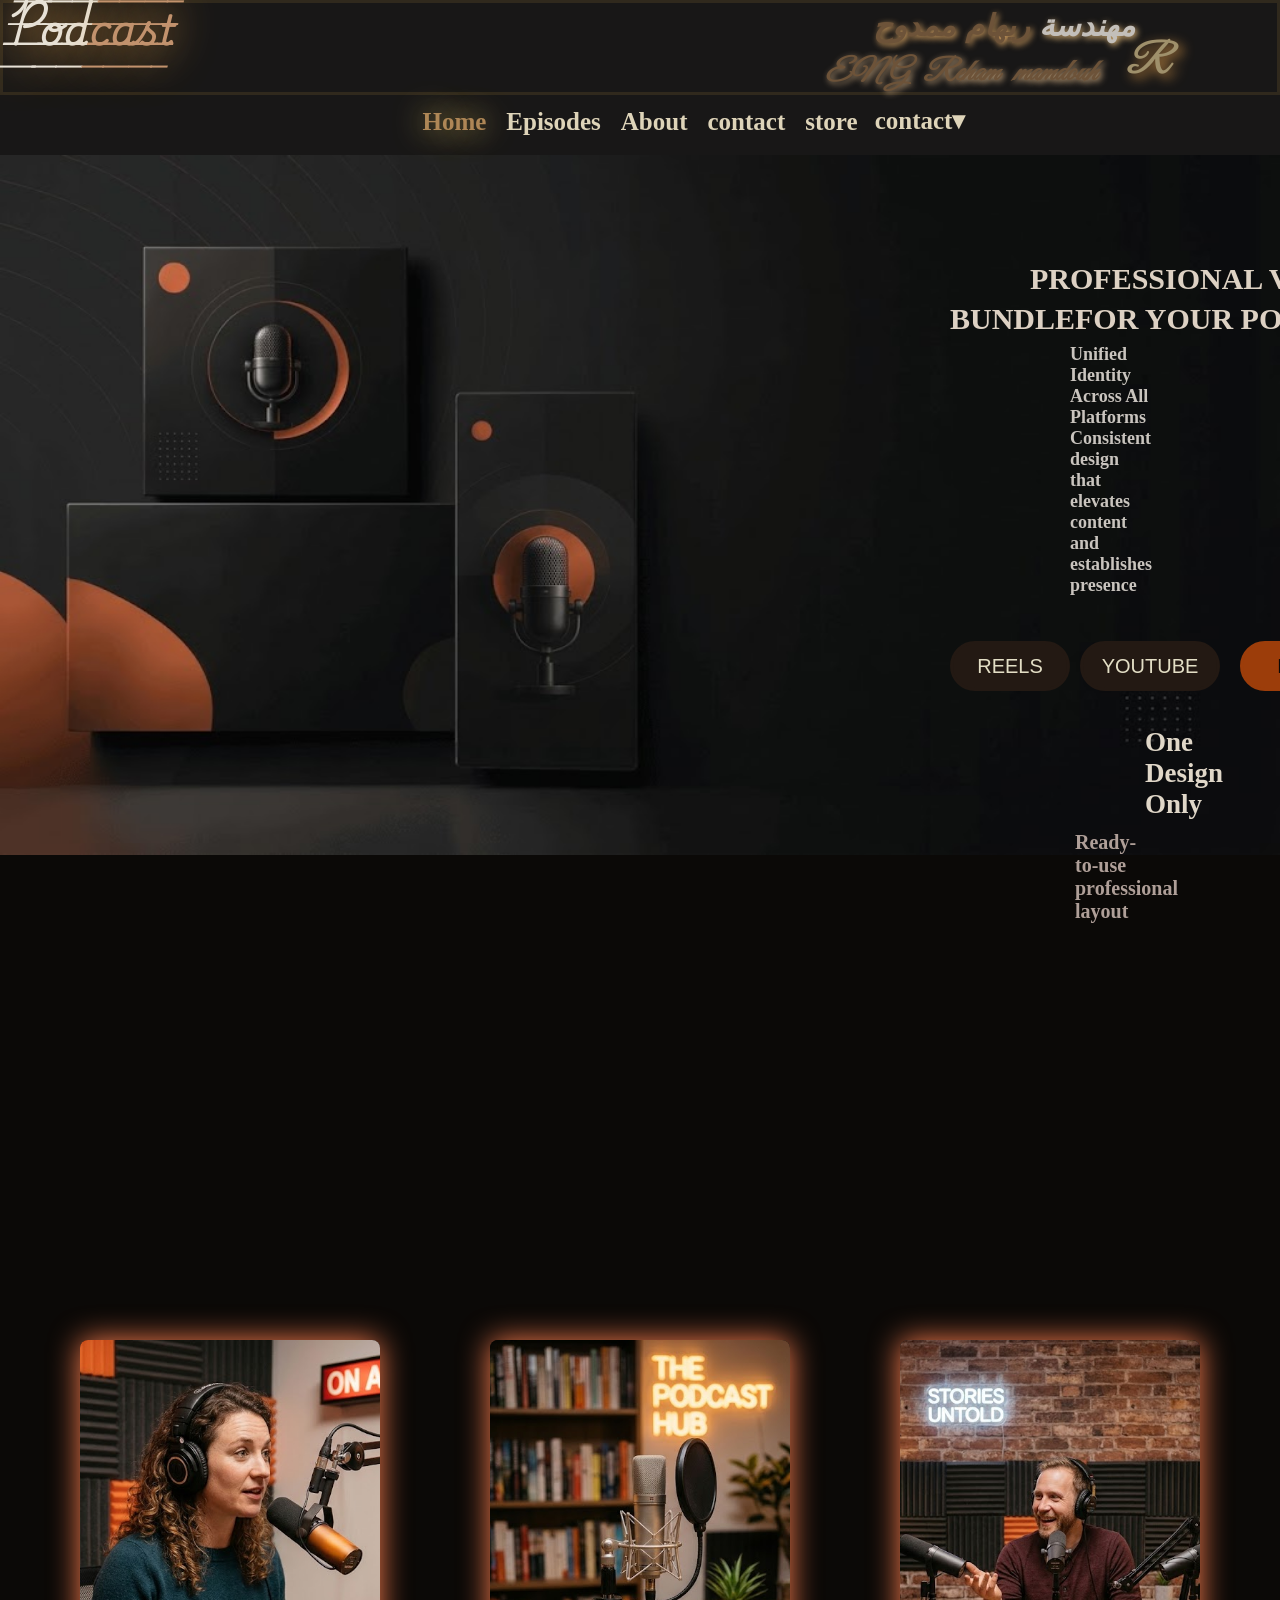
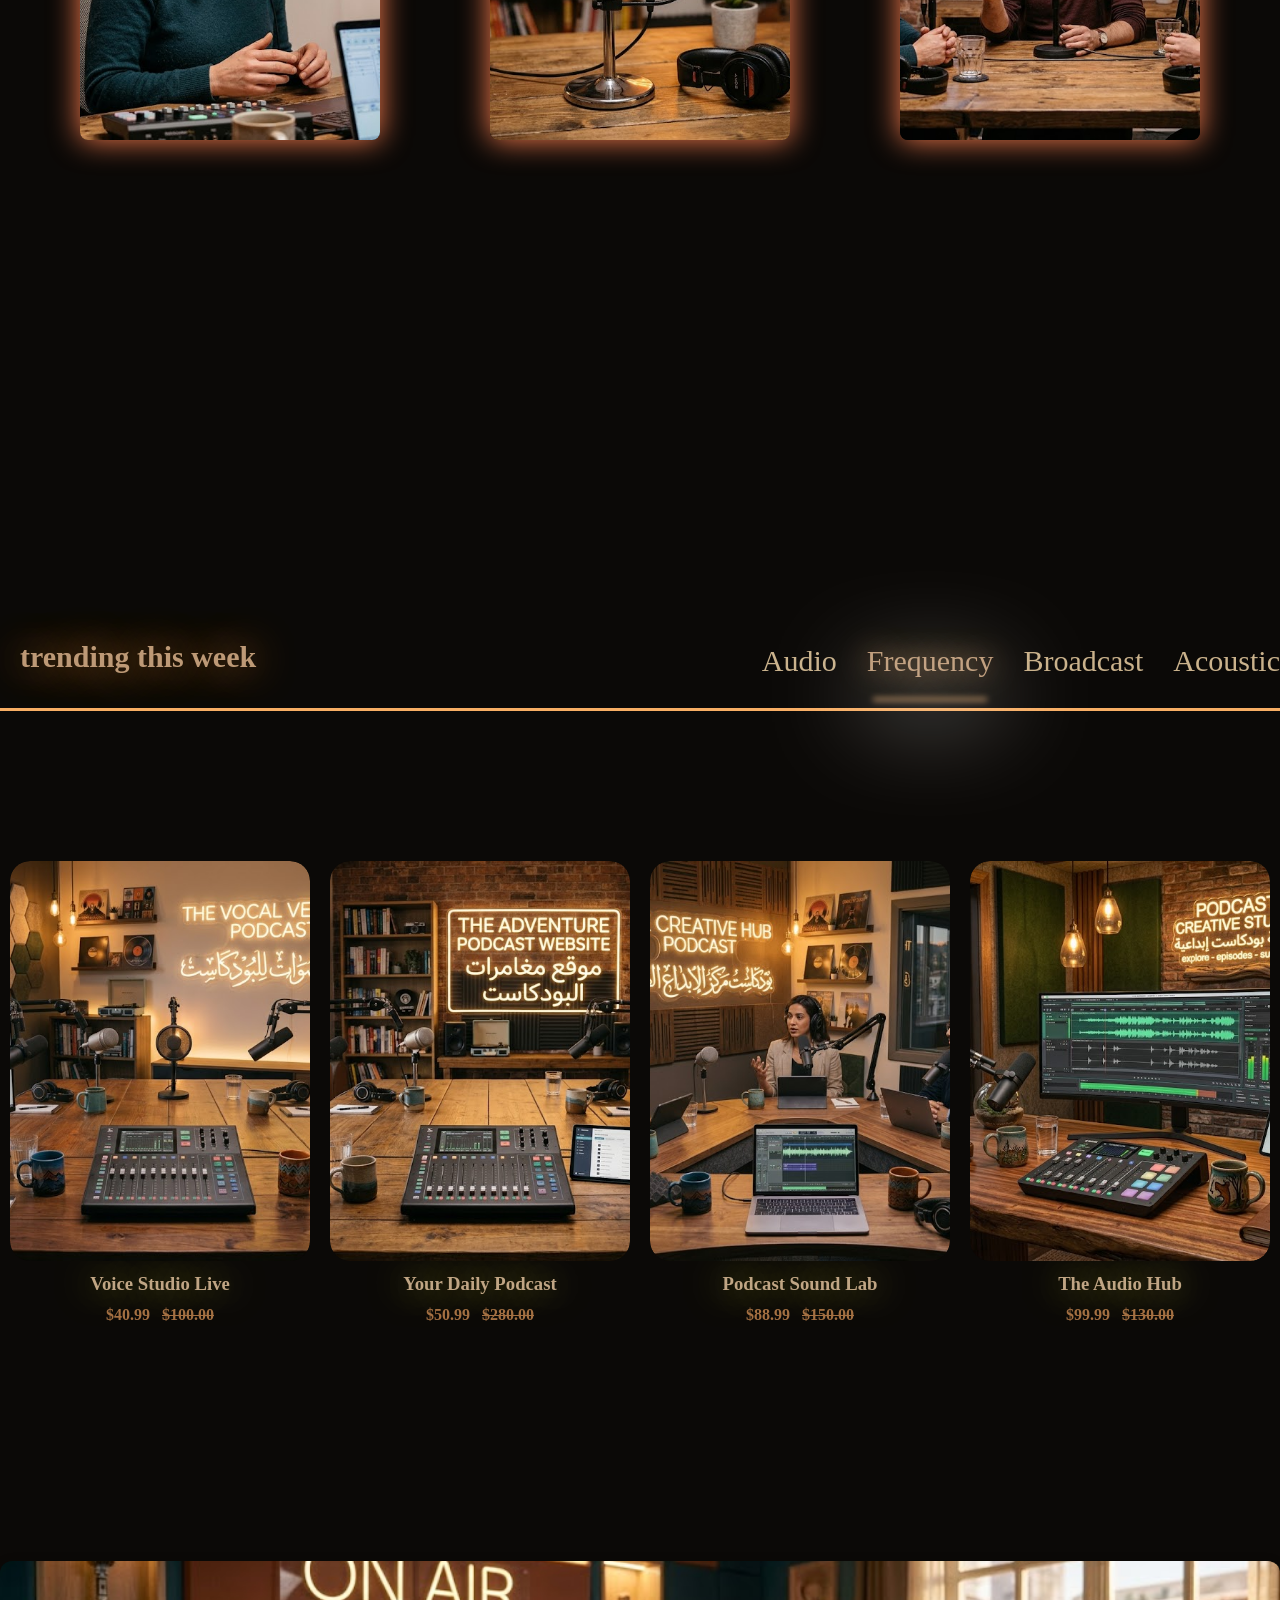
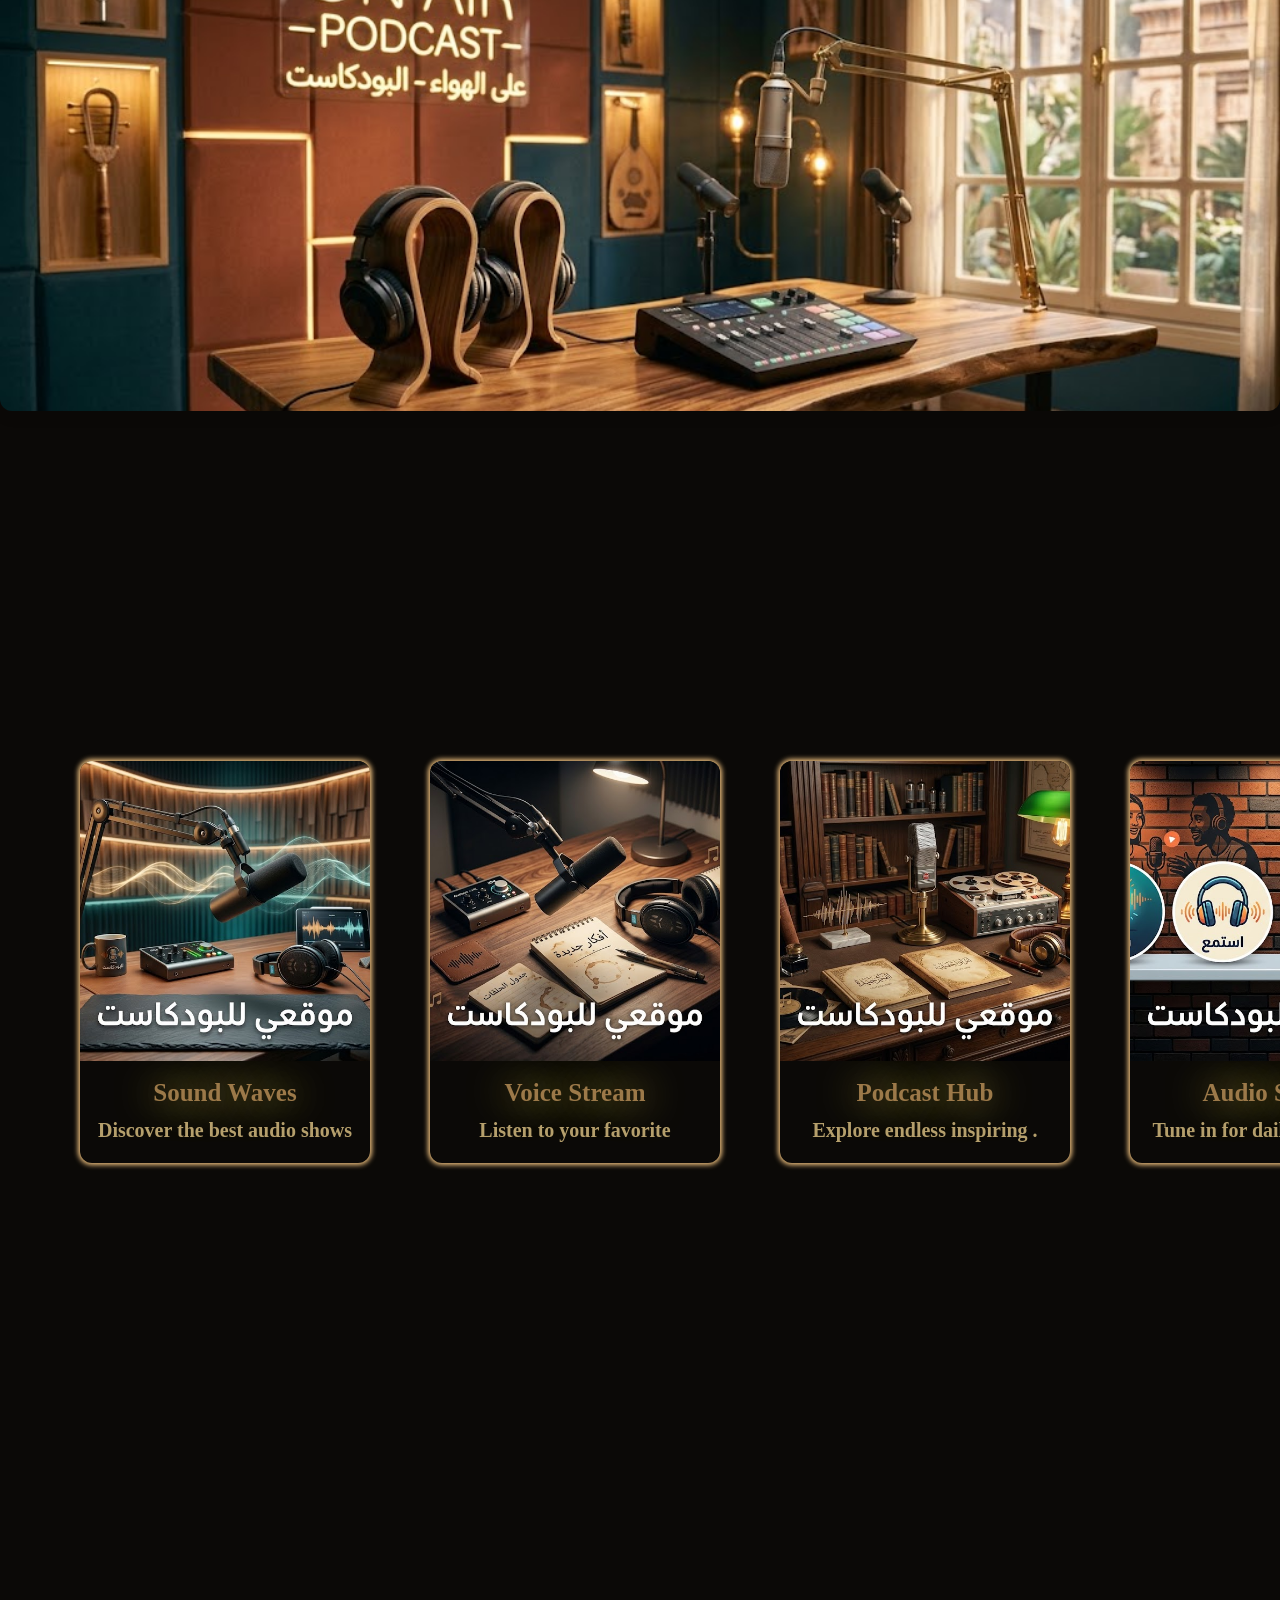
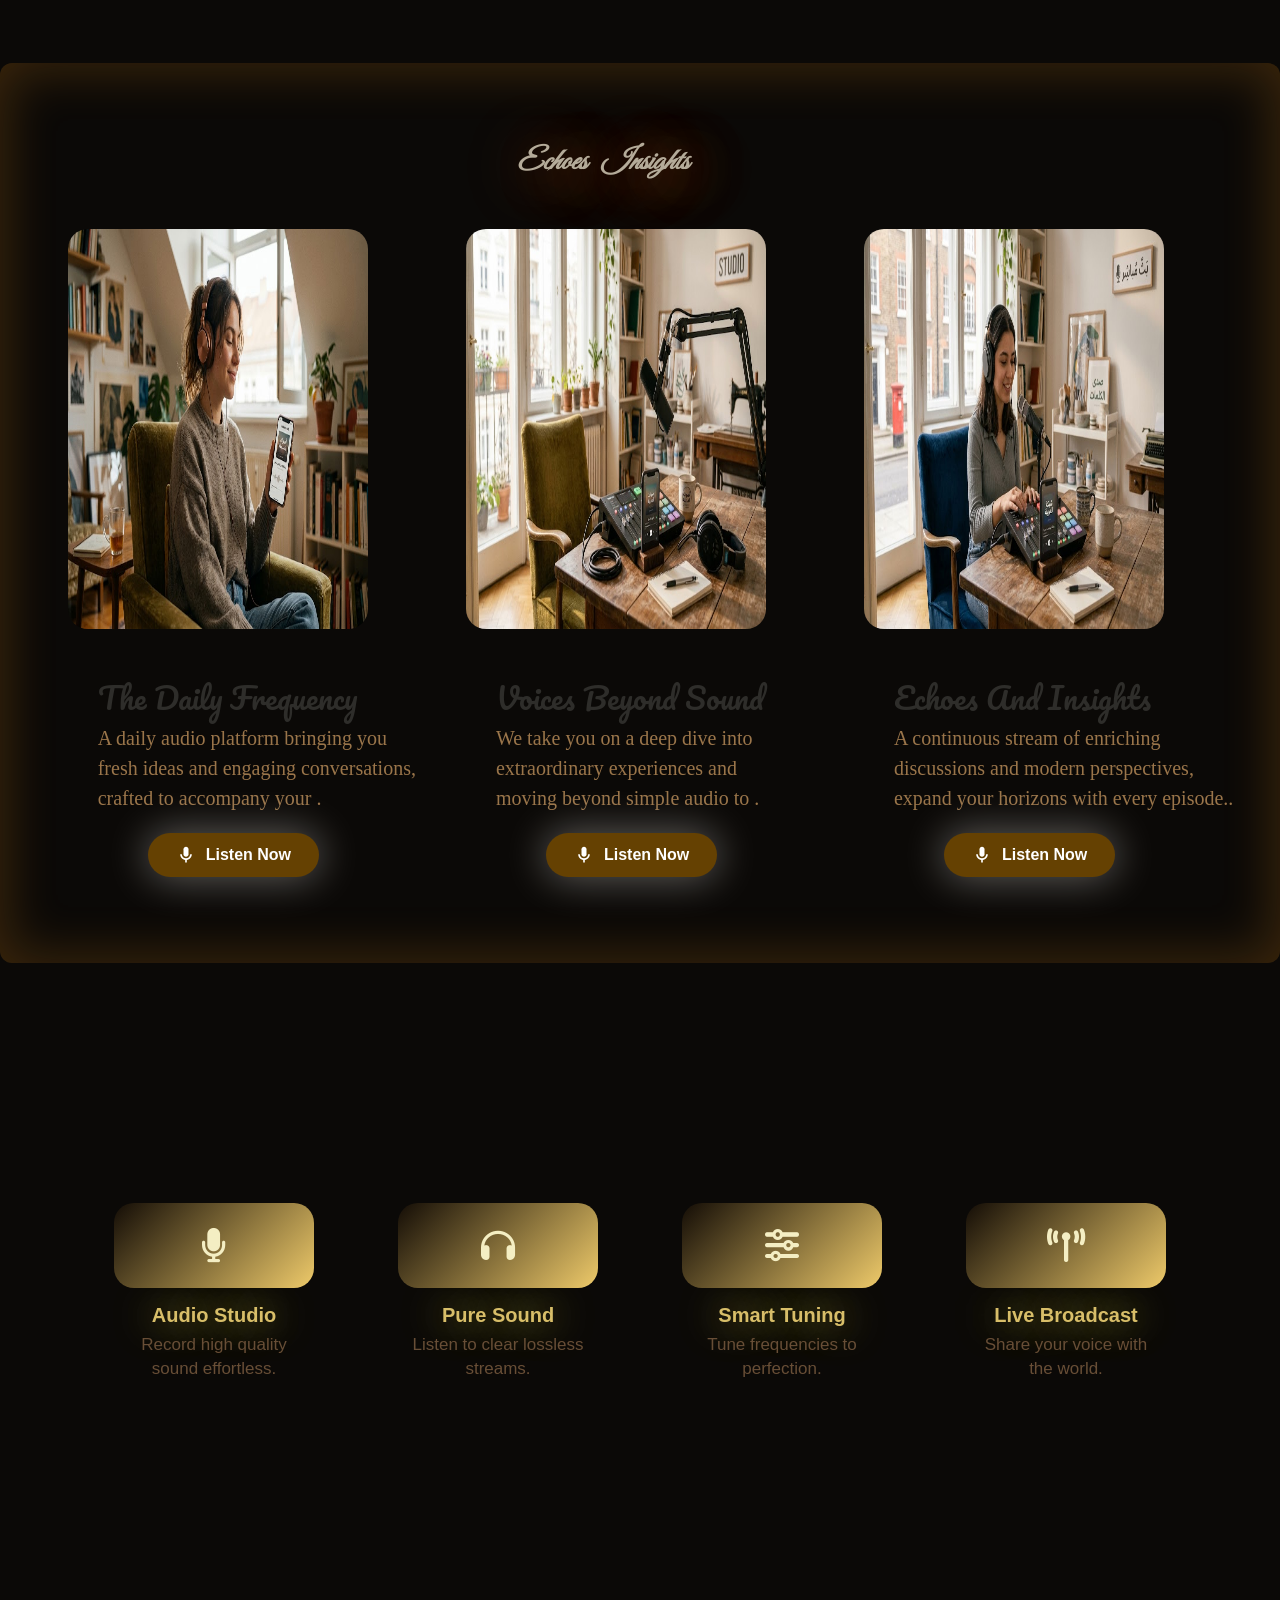
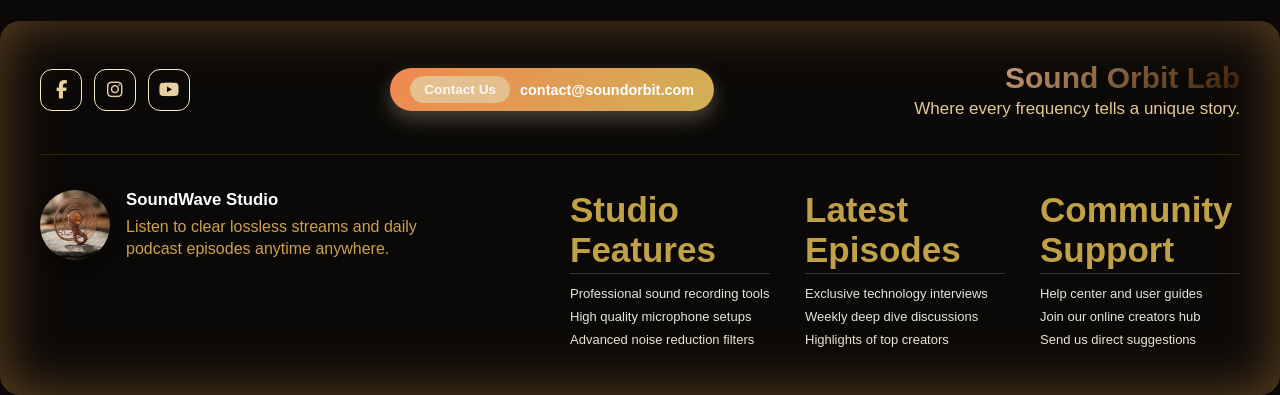
<file: index.html>
<!DOCTYPE html>
<html lang="en">
<head>
	<meta charset="UTF-8">
	<meta name="viewport" content="width=device-width, initial-scale=1.0">
	<title>Document</title>
	<link rel="stylesheet" href="css.css">

	<link href="https://fonts.googleapis.com/css2?family=Great+Vibes&display=swap" rel="stylesheet">

<link rel="preconnect" href="https://fonts.googleapis.com">

<link rel="preconnect" href="https://fonts.gstatic.com" crossorigin>

<link href="https://fonts.googleapis.com/css2?family=Playwrite+AR+Guides&display=swap" rel="stylesheet">

<link rel="stylesheet" href="https://cdnjs.cloudflare.com/ajax/libs/font-awesome/6.4.0/css/all.min.css">

<link rel="preconnect" href="https://fonts.googleapis.com">

<link rel="preconnect" href="https://fonts.gstatic.com" crossorigin>

<link href="https://fonts.googleapis.com/css2?family=Pacifico&display=swap" rel="stylesheet">
</head>
<body>
	




<header>
<main>
<section class="head1">


<nav>


<ul class="ul2">
<li><a href="" class="li2">ريهام  &nbsp;ممدوح</a></li>
<li><a href="" class="li3">مهندسة</a></li>

<li><a href="" class="li1"> ENG Reham mamdouh</a></li>

<h1 class="h11">R</h1>
</ul>
</nav>






<div class="icons-container">
  <div class="icons-row">
    <span class="icon1">
      <svg xmlns="http://www.w3.org/2000/svg" width="1em" height="1em" viewBox="0 0 24 24">
	<path d="M0 0h24v24H0z" fill="none" />
	<g fill="currentColor" fill-rule="evenodd" clip-rule="evenodd">
		<path d="M10.43 13.66a8 8 0 0 1-.18 1.643c-.481-.09-.641-.5-1.563-.09a6.7 6.7 0 0 0 .15-2.073c-.07-1.342-.2-2.564-1.221-3.435a.34.34 0 0 0-.451.5a3.72 3.72 0 0 1 .821 2.945c.047.852-.129 1.7-.51 2.464a2.063 2.063 0 0 1-3.846-.721a3 3 0 0 0 2.063-.1a.34.34 0 0 0-.06-.672c-.34 0-.651-.17-1.002-.21a4 4 0 0 0-.711 0l-.44.11a8 8 0 0 1 0-1.562c.85.24.93.18 2.002-.14a.34.34 0 0 0 0-.671a3.7 3.7 0 0 0-1.812-.1a2.004 2.004 0 0 1 2.313-1.813a.301.301 0 1 0 .16-.581a2.72 2.72 0 0 0-1.903.21a2.56 2.56 0 0 0-1.261 1.472a8.9 8.9 0 0 0-.401 4.377c-.901-.33-1.002-.06-1.653.13a7 7 0 0 1-.15-.771a.3.3 0 0 0-.59 0c.2 3.125 1.512 4.817 4.807 5.498a5.8 5.8 0 0 0 .09 2.795q-1.142.012-2.264.22a3 3 0 0 0-.54.06a.331.331 0 0 0-.11.59c.09.081 2.223.201 2.303.211a13.5 13.5 0 0 0 4.447-.34a.34.34 0 0 0-.15-.571a22 22 0 0 1-3.005-.07q.143-.6.22-1.212c0-.3-.06-1.362-.08-1.512c3.445.22 5.458-2.915 5.208-6.6a.34.34 0 0 0-.681.02M5.653 19.09a8.2 8.2 0 0 1-3.155-1.002a3.64 3.64 0 0 1-1.202-1.492a6 6 0 0 1-.2-.57c.6.18.4.38 1.682 0a3.005 3.005 0 0 0 5.649-.101a1.49 1.49 0 0 0 1.592.14c-.74 2.314-2.393 3.255-4.366 3.025M20.515 9.084c-.66-.731-.44-1.933-1.693-2.524c-1.091-.5-2.623 0-3.385-.53a.91.91 0 0 1 0-1.403a4.65 4.65 0 0 1 2.885-1.112c.38 0 1.602.14 2.003-.28a.3.3 0 0 0-.101-.516a.3.3 0 0 0-.34.115c-.2.21-1.803-.35-3.766.28c-2.864.932-2.714 4.007-.05 4.297a11 11 0 0 1 2.354.12c1.072.431.751 2.765 2.874 2.574c.471 0 .501-.13.571-.17c.3-.25.3-.42.11-.53c-.58-.221-1.041.13-1.462-.321m-4.367 3.365c.06-.23.28-.38.681-.531a1.9 1.9 0 0 1 1.172-.08a1.89 1.89 0 0 1 1.703 1.552c.11.25.58.11.6-.18a2.933 2.933 0 0 0-3.875-2.354c-1.482.581-1.532 1.583-1.052 2.895c.21.55.501 1.101.22 1.602c-.05.08.06.33.552.16a.55.55 0 0 0 .32-.36c.27-1.012-.53-1.983-.32-2.704" />
		<path d="M23.45 5.408a7 7 0 0 0-1.763-3.004C19.824.52 15.447-.421 12.994.18a7.66 7.66 0 0 0-5.91 6.34a.334.334 0 1 0 .652.15c.344-.93.784-1.824 1.312-2.664a7.8 7.8 0 0 1 1.472-1.402A8.5 8.5 0 0 1 15.417.871a7.72 7.72 0 0 1 5.679 2.063a7.23 7.23 0 0 1 1.612 5.238a8.5 8.5 0 0 1-1.292 3.936a8.3 8.3 0 0 1-3.004 2.865a7.2 7.2 0 0 1-4.777.79a.3.3 0 0 0-.13.582c5.938 1.562 11.857-4.397 9.945-10.937" />
		<path d="M10.11 5.729c.45.14.65.29.77.65c.17.541.14 1.182.311 1.713c.49 1.422 1.642 1.362 1.342 2.634a2.7 2.7 0 0 1-.23.701c0 .06-.05.13-.1.14c-.311 0-1.092-1.001-1.302-1.261a.332.332 0 1 0-.531.4c.5.701 1.071 1.713 1.853 1.733c.42 0 .92-.32 1.292-1.452c.6-1.883-.932-2.314-1.262-3.265c-.29-.761-.16-1.873-1.002-2.484a4.1 4.1 0 0 0-2.003-.46c-.48 0-.54.52-.13.65q.488.175.991.3" />
	</g>
</svg>

    </span>

    <span class="icon2">
<svg xmlns="http://www.w3.org/2000/svg" width="1em" height="1em" viewBox="0 0 24 24">
	<path d="M0 0h24v24H0z" fill="none" />
	<path fill="currentColor" fill-rule="evenodd" d="M5 1a4 4 0 0 0-4 4v14a4 4 0 0 0 4 4h14a4 4 0 0 0 4-4V5a4 4 0 0 0-4-4zm7 3a1.09 1.09 0 0 0-1.09 1.09v1.092a1.09 1.09 0 1 0 2.18 0V5.09A1.09 1.09 0 0 0 12 4m2.546 4a1.09 1.09 0 1 1 2.181 0v1.09a1.09 1.09 0 1 1-2.181 0zm-6.182-.727a1.09 1.09 0 0 0-1.091 1.09v3.273a1.09 1.09 0 1 0 2.182 0V8.364a1.09 1.09 0 0 0-1.091-1.091M12 8.363a1.09 1.09 0 0 0-1.09 1.092v5.09a1.09 1.09 0 0 0 2.18 0v-5.09A1.09 1.09 0 0 0 12 8.364Zm-8 3.091a1.091 1.091 0 0 1 2.182 0v1.091a1.091 1.091 0 0 1-2.182 0zm3.273 3.455a1.09 1.09 0 1 1 2.182 0V16a1.09 1.09 0 1 1-2.182 0zm3.636 2.91a1.09 1.09 0 1 1 2.182 0v1.09a1.09 1.09 0 1 1-2.182 0zm8-7.455a1.09 1.09 0 0 0-1.09 1.09v1.091a1.09 1.09 0 0 0 2.181 0v-1.09a1.09 1.09 0 0 0-1.09-1.091Zm-3.273.909a1.09 1.09 0 0 0-1.09 1.09v3.273a1.09 1.09 0 1 0 2.181 0v-3.272a1.09 1.09 0 0 0-1.09-1.091Z" clip-rule="evenodd" />
</svg>



    </span>


    <span class="icon3">
      <svg xmlns="http://www.w3.org/2000/svg" width="1em" height="1em" viewBox="0 0 24 24">
        <path d="M0 0h24v24H0z" fill="none" />
        <g fill="none" stroke="currentColor" stroke-linecap="square" stroke-miterlimit="2" stroke-width="1.5">
          <circle cx="12" cy="9.5" r="3" />
          <path d="M6 21.25h12.75v-.75c0-2.6-3.02-4.5-6.75-4.5s-6.75 1.9-6.75 4.5v.75zM4.5 9a7.5 6 0 0 1 15 0M3 9h3v4.5H3zm15 0h3v4.5h-3z" />
        </g>
      </svg>
    </span>
  </div>

  <div class="icons-row">
    <span class="icon4"><svg xmlns="http://www.w3.org/2000/svg" width="1em" height="1em" viewBox="0 0 24 24">
	<path d="M0 0h24v24H0z" fill="none" />
	<g fill="none" stroke="currentColor" stroke-linecap="round" stroke-linejoin="round" stroke-width="1.5">
		<path d="M22 14.5V8.272A2.27 2.27 0 0 0 19.728 6c-.46 0-.895-.21-1.183-.568L18 4.75c-.391-.49-.587-.734-.835-.903a2 2 0 0 0-.539-.259c-.287-.088-.6-.088-1.227-.088h-1.798c-.627 0-.94 0-1.227.088a2 2 0 0 0-.539.259c-.248.17-.444.414-.835.903s-.587.734-.835.903a2 2 0 0 1-.539.259C9.34 6 9.026 6 8.4 6H8c-2.828 0-4.243 0-5.121.879C2 7.757 2 9.172 2 12v2.5c0 2.828 0 4.243.879 5.121c.878.879 2.293.879 5.121.879h8c2.828 0 4.243 0 5.121-.879C22 18.743 22 17.328 22 14.5M5 9h2" />
		<path d="M14.5 16c1.396 0 3-1 3.5-2m-3.5 2c-1.396 0-3-1-3.5-2m3.5 2v1.5m0-4A1.5 1.5 0 0 1 13 12v-2a1.5 1.5 0 0 1 3 0v2a1.5 1.5 0 0 1-1.5 1.5" />
	</g>
</svg>
</span>
    <span class="icon5"><svg xmlns="http://www.w3.org/2000/svg" width="1em" height="1em" viewBox="0 0 24 24">
	<path d="M0 0h24v24H0z" fill="none" />
	<path fill="currentColor" d="M12 2C6.49 2 2 6.49 2 12v5c0 .55.45 1 1 1h3c.55 0 1-.45 1-1v-5c0-.55-.45-1-1-1H4.07C4.56 7.06 7.93 4 12 4s7.44 3.06 7.93 7H18c-.55 0-1 .45-1 1v5c0 .55.45 1 1 1h2v1c0 .55-.45 1-1 1h-4c0-.55-.45-1-1-1h-4c-.55 0-1 .45-1 1v1c0 .55.45 1 1 1h9c1.65 0 3-1.35 3-3v-7c0-5.51-4.49-10-10-10" />
</svg>
</span>
    <span class="icon6"><svg xmlns="http://www.w3.org/2000/svg" width="1em" height="1em" viewBox="0 0 48 48">
	<path d="M0 0h48v48H0z" fill="none" />
	<path fill="currentColor" fill-rule="evenodd" d="M8.826 24.06C8.826 15.596 15.65 8.79 24 8.79s15.174 6.806 15.174 15.27c0 2.511-.6 4.873-1.661 6.955c-.437.857-.56 1.876.05 2.62c.664.81 1.793 1.796 3.583 2.316c1.066.309 2.165-.255 2.689-1.234A22.5 22.5 0 0 0 46.5 24.06C46.5 11.63 36.457 1.5 24 1.5S1.5 11.631 1.5 24.06c0 3.848.964 7.48 2.665 10.657c.524.98 1.622 1.543 2.689 1.233c1.79-.519 2.919-1.505 3.583-2.316c.61-.743.487-1.762.05-2.619a15.3 15.3 0 0 1-1.661-6.955m24.595-.054a9.42 9.42 0 0 1-4.622 8.11c4.249 1.762 7.442 5.797 8.28 10.713c.279 1.63-.647 2.965-2.286 3.184c-1.885.252-5.154.487-10.792.487s-8.906-.235-10.79-.487c-1.64-.22-2.566-1.553-2.288-3.184c.84-4.916 4.032-8.95 8.28-10.713A9.421 9.421 0 0 1 24 14.586a9.42 9.42 0 0 1 9.42 9.42" clip-rule="evenodd" />
</svg>
</span>
  </div>
</div>






</section>







<section class="head2">






<nav>

<ul class="ul1">
		<li><a href="" class="reham">Home</a></li>
	<li><a href="">Episodes</a></li>

	<li><a href="">About</a></li>
	<li><a href="">contact</a></li>
	<li><a href="">store</a></li>

</ul>








    <ul class="ul1">
        
        <li class="dropdown-parent">
            <a href="#" class="main-link">contact▾</a>
            
            
            <div class="dropdown-menu">
                
                
                <div class="dropdown-col">
                    <span class="col-title">Podcasting</span>
                    <a href="#" class="sub-link">Conversations</a>
                    <a href="#" class="sub-link">Broadcasting</a>
					
                    <a href="#" class="sub-link">Soundmasters</a>
                
                </div>

            
                <div class="dropdown-col">
                    <span class="col-title">Audiofilia</span>
                    <a href="#" class="sub-link">Unforgettabl</a>
                    <a href="#" class="sub-link">Breakthroug</a>
					
                    <a href="#" class="sub-link">Candidvoices</a>
                    
                </div>

            </div>
        </li>
    </ul>

</nav>





<div class="podcast-logo">
    Pod<span>cast</span>
</div>


</section>




<section class="head3">

<figure>
	<img src="./reham.jpg" class="img1" alt="">
</figure>




<article class="head11">

  
<h2 class="write">professional visual  <br>  <span class="tt2">  bundlefor your podcast </span> </h2>
<h2 class="write2">Unified Identity Across All Platforms Consistent design that elevates content and establishes presence</h2>




<button class="btn1">BACKDROPS</button>
<button class="btn2">YOUTUBE</button>
<button class="btn3">REELS</button>




<span class="ic1">
<svg class="icone1" xmlns="http://www.w3.org/2000/svg" width="1em" height="1em" viewBox="0 0 26 26">
	<path d="M0 0h26v26H0z" fill="none" />
	<g fill="none">
		<defs>
			<mask id="SVGCrwA8b7h">
				<path fill="#fff" d="M0 0h26v26H0z" />
				<g fill="#000">
					<path fill-rule="evenodd" d="M10.75 7.25a2.25 2.25 0 0 1 4.5 0v3.5a2.25 2.25 0 0 1-4.5 0z" clip-rule="evenodd" />
					<path d="M13 20c-2.48 0-4-.217-4-1s1.52-1 4-1s4 .217 4 1s-1.52 1-4 1" />
					<path d="M12.5 15.5h1V19h-1z" />
					<path d="M17 10.5a.5.5 0 0 1 1 0v1.65c0 2.421-2.254 4.35-5 4.35s-5-1.929-5-4.35V10.5a.5.5 0 0 1 1 0v1.65c0 1.831 1.775 3.35 4 3.35s4-1.519 4-3.35z" />
				</g>
			</mask>
		</defs>
		<circle cx="13" cy="13" r="13" fill="currentColor" mask="url(#SVGCrwA8b7h)" />
	</g>
</svg>
</span>





<h2 class="writ4">one design only </h2>
<h2 class="writ5">Ready-to-use professional layout </h2>


</article>

</section>






<section>
<div class="fig1">
    
    
    <div class="reham1">
        <img src="reham1.jpg" alt="بودكاست">
        <div class="image-text">  <mark>  Welcome </mark> back to another episode, today we are diving deep into the secrets of creative storytelling</div>

    </div>

    
    <div class="reham2">
        <img src="reham2.jpg" alt="بودكاست">
        <div class="image-text">Thanks for having me!  <mark class="m2">  It’s an absolute pleasure </mark>mark to share my journey  your listeners.</div>

    </div>

    
    <div class="reham3">
        <img src="reham3.jpg" alt="بودكاست">
        <div class="image-text">Let's jump right into it—what was the biggest challenge you faced when  <mark class="m1">    starting out </mark></div>

    </div>

</div>


</figure>



</section>










<section>

<h2 class="title1">trending this week</h2>
<ul class="ul11">

<li>Audio</li>
<li class="w1">Frequency</li>
<li>Broadcast</li>
<li>Acoustic</li>


</ul>


</section>







<section>
<div class="imges">

    
    <figure class="flip-card">
        <div class="flip-card-inner">
        
            <div class="flip-card-front">
                <img src="r2.jpg" class="r11" alt="وجه الصورة 1">
            </div>
            
            <div class="flip-card-back">
                <img src="r5.jpg" class="r11" alt="ظهر الصورة 1">
                
                
                <div class="card-icons">
                    <a href="" class="icon-btn">
                    <svg xmlns="http://www.w3.org/2000/svg" width="1em" height="1em" viewBox="0 0 2048 2048">
	<path d="M0 0h2048v2048H0z" fill="none" />
	<path fill="currentColor" d="M704 1536q-40 0-75-15t-61-41t-41-61t-15-75V192q0-40 15-75t41-61t61-41t75-15h512q40 0 75 15t61 41t41 61t15 75v1152q0 40-15 75t-41 61t-61 41t-75 15zm-64-192q0 26 19 45t45 19h512q26 0 45-19t19-45V192q0-26-19-45t-45-19H704q-26 0-45 19t-19 45zm1024-320v362q0 84-32 158t-87 129t-129 87t-158 32h-234v128h256v128H640v-128h256v-128H662q-84 0-158-32t-129-87t-87-129t-32-158v-362h128v362q0 57 22 108t59 88t89 60t108 22h596q57 0 108-22t88-59t60-89t22-108v-362z" />
</svg>

                        
                    </a>
                    <a href="" class="icon-btn">
                        <svg xmlns="http://www.w3.org/2000/svg" width="1em" height="1em" viewBox="0 0 26 26">
	<path d="M0 0h26v26H0z" fill="none" />
	<g fill="none">
		<defs>
			<mask id="SVGCrwA8b7h">
				<path fill="#fff" d="M0 0h26v26H0z" />
				<g fill="#000">
					<path fill-rule="evenodd" d="M10.75 7.25a2.25 2.25 0 0 1 4.5 0v3.5a2.25 2.25 0 0 1-4.5 0z" clip-rule="evenodd" />
					<path d="M13 20c-2.48 0-4-.217-4-1s1.52-1 4-1s4 .217 4 1s-1.52 1-4 1" />
					<path d="M12.5 15.5h1V19h-1z" />
					<path d="M17 10.5a.5.5 0 0 1 1 0v1.65c0 2.421-2.254 4.35-5 4.35s-5-1.929-5-4.35V10.5a.5.5 0 0 1 1 0v1.65c0 1.831 1.775 3.35 4 3.35s4-1.519 4-3.35z" />
				</g>
			</mask>
		</defs>
		<circle cx="13" cy="13" r="13" fill="currentColor" mask="url(#SVGCrwA8b7h)" />
	</g>
</svg>

                        
                    </a>
                </div>

            </div>
        </div>
<div class="card-info">
            <h3>Voice Studio Live</h3>
            <p class="price">$40.99 &nbsp; <del> $100.00 </del></p>


        </div>





    </figure>

    
    <figure class="flip-card">
        <div class="flip-card-inner">
            
            <div class="flip-card-front">
                <img src="r3.jpg" class="r22" alt="وجه الصورة 2">
            </div>
            
            <div class="flip-card-back">
                <img src="r8.jpg" class="r22" alt="ظهر الصورة 2">
                
                
                <div class="card-icons">
                    <a href="" class="icon-btn">
                        <svg xmlns="http://www.w3.org/2000/svg" width="1em" height="1em" viewBox="0 0 24 24">
	<path d="M0 0h24v24H0z" fill="none" />
	<path fill="currentColor" d="M15.25 4.75a.25.25 0 0 0 .25-.25v-1a3.5 3.5 0 0 0-7 0v1a.25.25 0 0 0 .25.25Z" />
	<path fill="currentColor" d="M22.48 4.69a.24.24 0 0 1 0-.22a1.51 1.51 0 0 0-.36-1.53l-.8-.79a1.83 1.83 0 0 0-2.7 0a1.83 1.83 0 0 0 0 2.7l.79.8a1.5 1.5 0 0 0 1.06.43a1.6 1.6 0 0 0 .31 0a.25.25 0 0 1 .29.16a2.14 2.14 0 0 1-.31 2.08l-2.66 2.61a.3.3 0 0 1-.18.07H13a.25.25 0 0 1-.25-.25V9.11a.25.25 0 0 1 .18-.24A3.51 3.51 0 0 0 15.46 6a.24.24 0 0 0-.06-.2a.25.25 0 0 0-.19-.09H8.79a.25.25 0 0 0-.19.09a.24.24 0 0 0-.06.2a3.51 3.51 0 0 0 2.53 2.83a.26.26 0 0 1 .18.24v1.64A.25.25 0 0 1 11 11H6.08a.3.3 0 0 1-.18-.07L3.27 8.29A2.14 2.14 0 0 1 3 6.21a.25.25 0 0 1 .29-.16a1.6 1.6 0 0 0 .31 0a1.5 1.5 0 0 0 1.06-.43l.79-.8a1.83 1.83 0 0 0 0-2.7a1.83 1.83 0 0 0-2.7 0l-.8.79a1.51 1.51 0 0 0-.36 1.53a.24.24 0 0 1 0 .22a4.15 4.15 0 0 0 .33 5L3 10.85a.3.3 0 0 1 .07.22a.26.26 0 0 1-.13.18a1.9 1.9 0 0 0-.8.76a2.08 2.08 0 0 0 .09 2.12l2 3.28A3.47 3.47 0 0 0 7 19h2.25a.25.25 0 0 1 .25.25v4.25a.5.5 0 0 0 .5.5h4a.5.5 0 0 0 .5-.5v-4.25a.25.25 0 0 1 .25-.25H17a3.47 3.47 0 0 0 2.8-1.59l2-3.28a2.08 2.08 0 0 0 .06-2.13a1.9 1.9 0 0 0-.8-.76a.26.26 0 0 1-.13-.18a.3.3 0 0 1 .07-.22l1.15-1.14a4.15 4.15 0 0 0 .33-5.01" />
</svg>

                    
                    </a>
                    <a href="" class="icon-btn">
                        <svg xmlns="http://www.w3.org/2000/svg" width="1em" height="1em" viewBox="0 0 24 24">
	<path d="M0 0h24v24H0z" fill="none" />
	<g fill="none" stroke="currentColor" stroke-linecap="round" stroke-linejoin="round" stroke-width="2">
		<path stroke-width="5" d="M6.88 14.12a3 3 0 0 1 0 -4.24" opacity=".2" />
		<path stroke-width="5" d="M4.76 16.24a6 6 0 0 1 0 -8.5" opacity=".2" />
		<path stroke-width="5" d="M18.69 8.37a4 4 0 1 1 -3.38 0" opacity=".2" />
		<path d="M6.88 14.12a3 3 0 0 1 0 -4.24" />
		<path d="M4.76 16.24a6 6 0 0 1 0 -8.5" />
		<path d="M18.69 8.37a4 4 0 1 1 -3.38 0" />
	</g>
</svg>

                        
                    </a>
                </div>

            </div>
        </div>


        <div class="card-info">
            <h3>Your Daily Podcast</h3>
            <p class="price">$50.99 &nbsp; <del> $280.00 </del></p>


        </div>



    </figure>

    
    <figure class="flip-card">
        <div class="flip-card-inner">
        
            <div class="flip-card-front">
                <img src="./r1.jpg" class="r33" alt="وجه الصورة 3">
            </div>
        
            <div class="flip-card-back">
                <img src="./r7.jpg" class="r33" alt="ظهر الصورة 3">
                
            
                <div class="card-icons">
                    <a href="" class="icon-btn">
                        <svg xmlns="http://www.w3.org/2000/svg" width="1em" height="1em" viewBox="0 0 24 24">
	<path d="M0 0h24v24H0z" fill="none" />
	<g fill="none" stroke="currentColor" stroke-linecap="round" stroke-linejoin="round" stroke-width="1.5">
		<circle cx="15.5" cy="8.5" r="4" />
		<path d="m12.12 6.88l5 5m-3.24-6.76l5 5m-7.07-.08l-8.45 8.82l1.78 1.78l8.78-8.47M5.5 9.5V3.75l3.5-1v6" />
		<circle cx="4.25" cy="9.5" r="1.25" />
		<circle cx="7.75" cy="8.75" r="1.25" />
	</g>
</svg>

                                            </a>
                    <a href="" class="icon-btn">
                        <svg xmlns="http://www.w3.org/2000/svg" width="1em" height="1em" viewBox="-2 -2 24 24">
	<path d="M-2 -2h24v24H-2z" fill="none" />
	<path fill="currentColor" d="M4 0h12a4 4 0 0 1 4 4v12a4 4 0 0 1-4 4H4a4 4 0 0 1-4-4V4a4 4 0 0 1 4-4m6 3.605a3 3 0 0 0-3 3v4a3 3 0 1 0 6 0v-4a3 3 0 0 0-3-3m-6 7v.022a6 6 0 1 0 12 0v-.022a1 1 0 0 0-2 0v.022a4 4 0 1 1-8 0v-.022a1 1 0 0 0-2 0m6-5a1 1 0 0 1 1 1v4a1 1 0 1 1-2 0v-4a1 1 0 0 1 1-1" />
</svg>

                        
                    </a>
                </div>

            </div>
        </div>

		
        <div class="card-info">
            <h3>Podcast Sound Lab</h3>
			            <p class="price">$88.99 &nbsp; <del> $150.00 </del></p>

        </div>
    </figure>


    <figure class="flip-card">
        <div class="flip-card-inner">
        
            <div class="flip-card-front">
                <img src="./r5.jpg" class="r44" alt="وجه الصورة 4">
            </div>

            <div class="flip-card-back">
                <img src="./r6.jpg" class="r44" alt="ظهر الصورة 4">
                
                
                <div class="card-icons">
                    <a href="" class="icon-btn">
                        <svg xmlns="http://www.w3.org/2000/svg" width="1em" height="1em" viewBox="0 0 24 24">
	<path d="M0 0h24v24H0z" fill="none" />
	<path fill="currentColor" d="M11.4 1.02C6.62 1.33 3 5.52 3 10.31V17c0 1.66 1.34 3 3 3h1c1.1 0 2-.9 2-2v-4c0-1.1-.9-2-2-2H5v-1.71C5 6.45 7.96 3.11 11.79 3A7 7 0 0 1 19 10v2h-2c-1.1 0-2 .9-2 2v4c0 1.1.9 2 2 2h2v1h-6c-.55 0-1 .45-1 1s.45 1 1 1h5c1.66 0 3-1.34 3-3V10c0-5.17-4.36-9.32-9.6-8.98" />
</svg>

                    
                    </a>
                    <a href="" class="icon-btn">
                        <svg xmlns="http://www.w3.org/2000/svg" width="1em" height="1em" viewBox="-6 -2 24 24">
	<path d="M-6 -2h24v24H-6z" fill="none" />
	<path fill="currentColor" d="M12 12H8a1 1 0 0 0 0 2h3.659a6.02 6.02 0 0 1-3.686 3.668a2 2 0 1 1-3.945 0A6.02 6.02 0 0 1 .34 14H4a1 1 0 0 0 0-2H0v-2h4a1 1 0 1 0 0-2H0V6h4a1 1 0 1 0 0-2H.341A6.002 6.002 0 0 1 11.66 4H8a1 1 0 1 0 0 2h4v2H8a1 1 0 1 0 0 2h4z" />
</svg>

                    </a>
                </div>

            </div>
        </div>

		
        <div class="card-info">
            <h3>The Audio Hub</h3>
            <p class="price">$99.99 &nbsp; <del> $130.00 </del></p>
        </div>
    </figure>
</div>
</section>










<section class="hero-slider">
  <div class="slide slide-1">
    <img src="po2.jpg" alt="إعلان 1">
    <div class="gradient-overlay"></div>
    <div class="slide-content">
      <h3>Let’s Talk About</h3>
    
      <p>"Welcome to your ultimate audio passport   where every single episode uncovers hidden gems   <br> across the globe, inviting you to pack  your bags and experience the world through the.</p>
    </div>
  </div>

  <div class="slide slide-2">
    <img src="po3.jpg" alt="إعلان 2">
        <div class="gradient-overlay"></div>

    <div class="slide-content">
      <h3>Are We Missing Something</h3>
      <p>"Welcome to your ultimate audio passport   where every single episode uncovers hidden gems   <br> across the globe, inviting you to pack  your bags and experience the world through the .</p>
    </div>
  </div>

  <div class="slide slide-3">
    <img src="po4.jpg" alt="إعلان 3">
        <div class="gradient-overlay"></div>

    <div class="slide-content">
      <h3>What’s the Real Story Behind.</h3>
            <p>"Welcome to your ultimate audio passport   where every single episode uncovers hidden gems   <br> across the globe, inviting you to pack  your bags and experience the world through the.</p>

    </div>
  </div>

  <div class="slide slide-4">
    <img src="po5.jpg" alt="إعلان 4">
        <div class="gradient-overlay"></div>

    <div class="slide-content">
      <h3>is It Time for a Change</h3>
      <p>"Welcome to your ultimate audio passport   where every single episode uncovers hidden gems   <br> across the globe, inviting you to pack  your bags and experience the world through the .</p>

    </div>
  </div>
</section>













<section>

<div class="gallery-container">
    
  <div class="card">
    <div class="card-image-box">
      <img class="main-img" src="p1.jpg" alt="صورة 1">
      <div class="overlay">
        <div class="icons-wrapper">
          <input type="checkbox" id="btn1-1" class="icon-toggle">
          <label for="btn1-1" class="icon-box">
            <svg viewBox="0 0 24 24"><path d="M12 14c1.66 0 3-1.34 3-3V5c0-1.66-1.34-3-3-3S9 3.34 9 5v6c0 1.66 1.34 3 3 3z"/><path d="M17 11c0 2.76-2.24 5-5 5s-5-2.24-5-5H5c0 3.53 2.61 6.43 6 6.92V21h2v-3.08c3.39-.49 6-3.39 6-6.92h-2z"/></svg>
          </label>

          <input type="checkbox" id="btn1-2" class="icon-toggle">
          <label for="btn1-2" class="icon-box">
            <svg viewBox="0 0 24 24"><path d="M12 3a9 9 0 0 0-9 9v7c0 1.1.9 2 2 2h3v-8H5v-1a7 7 0 0 1 14 0v1h-3v8h3c1.1 0 2-.9 2-2v-7a9 9 0 0 0-9-9z"/></svg>
          </label>

          <input type="checkbox" id="btn1-3" class="icon-toggle">
          <label for="btn1-3" class="icon-box">
            <svg viewBox="0 0 24 24"><path d="M12 3v18h2V3h-2zm-4 4v10h2V7H8zm8 0v10h2V7h-2zM4 10v4h2v-4H4zm16 0v4h2v-4h-2z"/></svg>
          </label>
        </div>
      </div>
    </div>
    <div class="card-content">
      <h3 class="card-title">Sound Waves</h3>
      <p class="card-text"><b>Discover the best audio shows</b></p>
    </div>
  </div>

  
  <div class="card">
    <div class="card-image-box">
      <img class="main-img" src="p2.jpg" alt="صورة 2">
      <div class="overlay">
        <div class="icons-wrapper">
          <input type="checkbox" id="btn2-1" class="icon-toggle">
          <label for="btn2-1" class="icon-box">
            <svg viewBox="0 0 24 24"><path d="M12 14c1.66 0 3-1.34 3-3V5c0-1.66-1.34-3-3-3S9 3.34 9 5v6c0 1.66 1.34 3 3 3z"/><path d="M17 11c0 2.76-2.24 5-5 5s-5-2.24-5-5H5c0 3.53 2.61 6.43 6 6.92V21h2v-3.08c3.39-.49 6-3.39 6-6.92h-2z"/></svg>
          </label>

          <input type="checkbox" id="btn2-2" class="icon-toggle">
          <label for="btn2-2" class="icon-box">
            <svg viewBox="0 0 24 24"><path d="M12 3a9 9 0 0 0-9 9v7c0 1.1.9 2 2 2h3v-8H5v-1a7 7 0 0 1 14 0v1h-3v8h3c1.1 0 2-.9 2-2v-7a9 9 0 0 0-9-9z"/></svg>
          </label>

          <input type="checkbox" id="btn2-3" class="icon-toggle">
          <label for="btn2-3" class="icon-box">
            <svg viewBox="0 0 24 24"><path d="M12 3v18h2V3h-2zm-4 4v10h2V7H8zm8 0v10h2V7h-2zM4 10v4h2v-4H4zm16 0v4h2v-4h-2z"/></svg>
          </label>
        </div>
      </div>
    </div>
    
    <div class="card-content">
      <h3 class="card-title">Voice Stream</h3>
      <p class="card-text"><b>Listen to your favorite</b></p>
    </div>
  </div>


  <div class="card">
    <div class="card-image-box">
      <img class="main-img" src="p3.jpg" alt="صورة 3">
      <div class="overlay">
        <div class="icons-wrapper">
          <input type="checkbox" id="btn3-1" class="icon-toggle">
          <label for="btn3-1" class="icon-box">
            <svg viewBox="0 0 24 24"><path d="M12 14c1.66 0 3-1.34 3-3V5c0-1.66-1.34-3-3-3S9 3.34 9 5v6c0 1.66 1.34 3 3 3z"/><path d="M17 11c0 2.76-2.24 5-5 5s-5-2.24-5-5H5c0 3.53 2.61 6.43 6 6.92V21h2v-3.08c3.39-.49 6-3.39 6-6.92h-2z"/></svg>
          </label>

          <input type="checkbox" id="btn3-2" class="icon-toggle">
          <label for="btn3-2" class="icon-box">
            <svg viewBox="0 0 24 24"><path d="M12 3a9 9 0 0 0-9 9v7c0 1.1.9 2 2 2h3v-8H5v-1a7 7 0 0 1 14 0v1h-3v8h3c1.1 0 2-.9 2-2v-7a9 9 0 0 0-9-9z"/></svg>
          </label>

          <input type="checkbox" id="btn3-3" class="icon-toggle">
          <label for="btn3-3" class="icon-box">
            <svg viewBox="0 0 24 24"><path d="M12 3v18h2V3h-2zm-4 4v10h2V7H8zm8 0v10h2V7h-2zM4 10v4h2v-4H4zm16 0v4h2v-4h-2z"/></svg>
          </label>
        </div>
      </div>
    </div>
    
    <div class="card-content">
      <h3 class="card-title">Podcast Hub</h3>
      <p class="card-text"><b>Explore endless inspiring .</b></p>
    </div>
  </div>


  <div class="card">
    <div class="card-image-box">
      <img class="main-img" src="p4.jpg" alt="صورة 4">
      <div class="overlay">
        <div class="icons-wrapper">
          <input type="checkbox" id="btn4-1" class="icon-toggle">
          <label for="btn4-1" class="icon-box">
            <svg viewBox="0 0 24 24"><path d="M12 14c1.66 0 3-1.34 3-3V5c0-1.66-1.34-3-3-3S9 3.34 9 5v6c0 1.66 1.34 3 3 3z"/><path d="M17 11c0 2.76-2.24 5-5 5s-5-2.24-5-5H5c0 3.53 2.61 6.43 6 6.92V21h2v-3.08c3.39-.49 6-3.39 6-6.92h-2z"/></svg>
          </label>

          <input type="checkbox" id="btn4-2" class="icon-toggle">
          <label for="btn4-2" class="icon-box">
            <svg viewBox="0 0 24 24"><path d="M12 3a9 9 0 0 0-9 9v7c0 1.1.9 2 2 2h3v-8H5v-1a7 7 0 0 1 14 0v1h-3v8h3c1.1 0 2-.9 2-2v-7a9 9 0 0 0-9-9z"/></svg>
          </label>

          <input type="checkbox" id="btn4-3" class="icon-toggle">
          <label for="btn4-3" class="icon-box">
            <svg viewBox="0 0 24 24"><path d="M12 3v18h2V3h-2zm-4 4v10h2V7H8zm8 0v10h2V7h-2zM4 10v4h2v-4H4zm16 0v4h2v-4h-2z"/></svg>
          </label>
        </div>
      </div>
    </div>
    <div class="card-content">
      <h3 class="card-title">Audio Stories</h3>
      <p class="card-text"><b>Tune in for daily inspiration.</b></p>
    </div>
  </div>

</div>


    
</section>






<section>


<div class="imagess">

<h2 class="t1">Echoes  Insights</h2>


<img src="im1.jpg" alt="" class="photo1">
<div class="div1">
<h2>The Daily Frequency</h2>
<p>A daily audio platform bringing you <br> fresh ideas and engaging conversations, <br>

crafted to accompany your .</p>



<button class="podcast-btn">
  <svg class="mic-icon" viewBox="0 0 24 24" fill="currentColor">
    <path d="M12 14c1.66 0 3-1.34 3-3V5c0-1.66-1.34-3-3-3S9 3.34 9 5v6c0 1.66 1.34 3 3 3z"/>
    <path d="M17 11c0 2.76-2.24 5-5 5s-5-2.24-5-5H5c0 3.53 2.61 6.43 6 6.92V21h2v-3.08c3.39-.49 6-3.39 6-6.92h-2z"/>
  </svg>
  <span>Listen Now</span>
</button>





</div>

<img src="im2.jpg" alt="" class="photo2">

<div class="div2">
<h2>Voices Beyond Sound</h2>
<p>We take you on a deep dive into  <br>extraordinary experiences and  <br>

moving beyond simple audio to .</p>
<button class="podcast-btn">
  <svg class="mic-icon" viewBox="0 0 24 24" fill="currentColor">
    <path d="M12 14c1.66 0 3-1.34 3-3V5c0-1.66-1.34-3-3-3S9 3.34 9 5v6c0 1.66 1.34 3 3 3z"/>
    <path d="M17 11c0 2.76-2.24 5-5 5s-5-2.24-5-5H5c0 3.53 2.61 6.43 6 6.92V21h2v-3.08c3.39-.49 6-3.39 6-6.92h-2z"/>
  </svg>
  <span>Listen Now</span>
</button>



</div>

<img src="im3.jpg" alt="" class="photo3">

<div class="div3">
<h2>Echoes And Insights</h2>
<p>A continuous stream of enriching <br> discussions and modern perspectives,

 <br> expand your horizons with every episode..</p>



<button class="podcast-btn">
  <svg class="mic-icon" viewBox="0 0 24 24" fill="currentColor">
    <path d="M12 14c1.66 0 3-1.34 3-3V5c0-1.66-1.34-3-3-3S9 3.34 9 5v6c0 1.66 1.34 3 3 3z"/>
    <path d="M17 11c0 2.76-2.24 5-5 5s-5-2.24-5-5H5c0 3.53 2.61 6.43 6 6.92V21h2v-3.08c3.39-.49 6-3.39 6-6.92h-2z"/>
  </svg>
  <span>Listen Now</span>
</button>




</div>


</div>

</section>










<div class="podcast-icons-row">

  <!-- الأيقونة الأولى -->
  <div class="podcast-icon-card">
    <div class="curtain-icon-box">
      <div class="icon-layer top-layer">
        <i class="fa-solid fa-microphone"></i>
      </div>
      <div class="icon-layer bottom-layer">
        <i class="fa-solid fa-podcast"></i>
      </div>
    </div>
    <div class="icon-info">
      <h3 class="icon-title">Audio Studio</h3>
      <p class="icon-description">Record high quality sound effortless.</p>
    </div>
  </div>

  <!-- الأيقونة الثانية -->
  <div class="podcast-icon-card">
    <div class="curtain-icon-box">
      <div class="icon-layer top-layer">
        <i class="fa-solid fa-headphones"></i>
      </div>
      <div class="icon-layer bottom-layer">
        <i class="fa-solid fa-radio"></i>
      </div>
    </div>
    <div class="icon-info">
      <h3 class="icon-title">Pure Sound</h3>
      <p class="icon-description">Listen to clear lossless streams.</p>
    </div>
  </div>

  <!-- الأيقونة الثالثة -->
  <div class="podcast-icon-card">
    <div class="curtain-icon-box">
      <div class="icon-layer top-layer">
        <i class="fa-solid fa-sliders"></i>
      </div>
      <div class="icon-layer bottom-layer">
        <i class="fa-solid fa-compact-disc"></i>
      </div>
    </div>
    <div class="icon-info">
      <h3 class="icon-title">Smart Tuning</h3>
      <p class="icon-description">Tune frequencies to perfection.</p>
    </div>
  </div>

  <!-- الأيقونة الرابعة -->
  <div class="podcast-icon-card">
    <div class="curtain-icon-box">
      <div class="icon-layer top-layer">
        <i class="fa-solid fa-tower-broadcast"></i>
      </div>
      <div class="icon-layer bottom-layer">
        <i class="fa-solid fa-rss"></i>
      </div>
    </div>
    <div class="icon-info">
      <h3 class="icon-title">Live Broadcast</h3>
      <p class="icon-description">Share your voice with the world.</p>
    </div>
  </div>

</div>

<!-- مكتبة FontAwesome للأيقونات -->
<link rel="stylesheet" href="https://cdnjs.cloudflare.com/ajax/libs/font-awesome/6.4.0/css/all.min.css">















<footer class="podcast-footer">
  <div class="footer-top-container">
    
    <div class="footer-top-right">
      <div class="footer-icon-box"><i class="fa-brands fa-facebook-f"></i></div>
      <div class="footer-icon-box"><i class="fa-brands fa-instagram"></i></div>
      <div class="footer-icon-box"><i class="fa-brands fa-youtube"></i></div>
    </div>

    <div class="footer-top-center">
      <a href="mailto:contact@soundorbit.com" class="footer-cta-box">
        <span class="cta-button">Contact Us</span>
        <span class="cta-email">contact@soundorbit.com</span>
      </a>
    </div>

    <div class="footer-top-left">
      <h2 class="footer-main-title">Sound Orbit Lab</h2>
      <p class="footer-main-desc">Where every frequency tells a unique story.</p>
    </div>

  </div>

  <hr class="footer-divider">

  <div class="footer-bottom-container">

    <div class="footer-bottom-left">
      <div class="flip-avatar-container">
        <div class="flip-avatar-card">
          <div class="avatar-face avatar-front">
            <img src="l4.jpg" alt="Podcast Front">
          </div>
          <div class="avatar-face avatar-back">
            <i class="fa-solid fa-podcast"></i>
          </div>
        </div>
      </div>
      <div class="avatar-description">
        <h4 class="brand-name">SoundWave Studio</h4>
        <p class="brand-text">Listen to clear lossless streams and daily podcast episodes anytime anywhere.</p>
      </div>
    </div>

    <div class="footer-bottom-center">
      
      <div class="footer-col">
        <h4 class="col-title">Studio Features</h4>
        <ul class="col-list">
          <li>Professional sound recording tools</li>
          <li>High quality microphone setups</li>
          <li>Advanced noise reduction filters</li>
        </ul>
      </div>

      <div class="footer-col">
        <h4 class="col-title">Latest Episodes</h4>
        <ul class="col-list">
          <li>Exclusive technology interviews</li>
          <li>Weekly deep dive discussions</li>
          <li>Highlights of top creators</li>
        </ul>
      </div>

      <div class="footer-col">
        <h4 class="col-title">Community Support</h4>
        <ul class="col-list">
          <li>Help center and user guides</li>
          <li>Join our online creators hub</li>
          <li>Send us direct suggestions</li>
        </ul>
      </div>

    </div>

  </div>
</footer>






</main>
</header>
</body>
</html>
</file>
<file: css.css>
*{
padding: 0;
margin: 0;
box-sizing: border-box;
}
body{

background-color: #0b0907;


}


.head1{
    display: flex;
width: 100%;
height: 95px;

background-color: #181717;
border: 3px solid rgb(48, 41, 29);
justify-content: flex-start;

}

.head1 .ul1{
display: flex;
flex-direction: row;
gap: 20px;
list-style-type: none;
margin-top: 10px;
margin-left: 260px;
}


.head1 .ul1 li a {
    position: relative;
    font-size: 25px;
font-weight: bold;
text-decoration: none;
color: rgb(241, 238, 238);

}




.head1 .ul2{
display: flex;
flex-direction: row;
list-style-type: none;
gap: 20px;
justify-self: end;
margin-left: 700px;
margin-top: -25px;
}


.head1 .ul2 li a{
    position: relative;
text-decoration: none;
font-weight: bold;
font-size: 30px;
white-space:nowrap ;
}


.li2{
color: #6d5339;
    position: absolute;
    left: 170px;
    font-weight: 400px;
      font-family: 'Great Vibes', 'Brush Script MT', cursive;
          text-shadow: 2px 2px 6px rgb(212, 162, 99);

font-style: italic;
    font-size:10px;
    top: 30px;
}



.li3{
color: #c3bfba;
    position: absolute;
    left: 160px;
    font-size: 10px;
  font-family: 'Great Vibes', 'Brush Script MT', cursive;
            text-shadow: 2px 2px 6px rgb(213, 175, 117);

font-weight: 300px;
    font-style: italic;
    top: 30px;
}


.h11{
  font-family: 'Great Vibes', 'Brush Script MT', cursive;
            text-shadow: 4px 4px 12px rgb(202, 141, 67);

  font-size: 40px; 
  font-style: italic; 
  color: #9f906b; 
  font-weight: 900;
  margin-left: -160px;
  margin-top: 60px;
}






.li1{
position: absolute;
top: 60px;
color: #6d5339;
font-size: 20px;
left: -170px;
line-height: 70px;
          text-shadow: 2px 2px 6px rgb(185, 155, 118);

font-style: italic;
  font-family: 'Great Vibes', 'Brush Script MT', cursive;
word-spacing: 10px;
}








.icons-container {
  display: flex;
  flex-direction: column;
  align-items: center;
  margin-top: 5px;
  margin-left: 100px;
}

.icons-row {
  display: flex;
  margin-top: -10px;
  justify-content: center;
}

.icons-row span {
  position: relative;
  display: inline-flex;
  align-items: center;
  justify-content: center;
  color: #996422;
  width: 60px;
  height: 60px;
  cursor: pointer;
}

.icons-row span svg {
  width: 20em;
  height: 2em;
  pointer-events: none;
  transition: transform 0.4s ease;
}

.icons-row span:hover svg {
  transform: rotateY(180deg);
  color: #d4ad65;
}

.icons-row span::before {
  content: '';
  position: absolute;
  top: -4px;
  left: 0;
  width: 3px;
  height: 0;
  background: linear-gradient(to bottom, #d4a373, transparent);
  box-shadow: 0 0 8px rgba(212, 163, 115, 0.7);
  transition: height 1s ease-in-out;
  opacity: 0;
}

.icons-row span::after {
  content: '';
  position: absolute;
  bottom: 12px;
  right: 0;
  width: 3px;
  height: 0;
  background: linear-gradient(to top, #d4a373, transparent);
  box-shadow: 0 0 8px rgba(212, 163, 115, 0.7);
  transition: height 1s ease-in-out;
  opacity: 0;
}

.icons-row span:hover::before {
  height: calc(100% - 10px);
  opacity: 1;
}

.icons-row span:hover::after {
  height: calc(100% - 10px);
  opacity: 1;
}











.head2{

    margin-top: px;
width: 100%;
height: 60px;
background-color: #181717;
border: 3px solid #181717;
}


.head2 .ul1 {

display: flex;
justify-content: center;
margin-top: 10px;
list-style: none;
gap: 20px;
}



.head2 .ul1 li a {

    position: relative;
font-weight: bold;
text-decoration: none;
font-size: 25px;
color: #ded4b9;
margin-top:10px;
display: inline-block;
}
 .reham{
color: #ae8656 !important;
          text-shadow: 0px 0px 30px rgb(214, 189, 97);


}



.head2 .ul1 li a::after {
content: "";
position: absolute;
right: 0;
height: 0;
width: 0;
bottom: 0;
border-bottom: 3px solid transparent;
border-right: 3px solid transparent;

transition: 1s;
}

.head2 .ul1 li a:hover::after, .head2 .ul1 li a:hover::before {
width: 100%;
height: 100%;
border-color: #b2725b;
box-sizing: border-box;

}






.head2 .ul1 li a::before {
content: "";
position: absolute;
top: 0;
left: 0;
height: 0;
width: 0;
bottom: 0;
border-left: 3px solid transparent;

border-top: 3px solid transparent;



transition: 1s;
}







.podcast-logo {


  font-family: "Playwrite AR Guides", cursive;
  font-weight: 600;
  font-style: italic;
    text-shadow: 0px 0px 40px rgb(218, 155, 71);


    font-size:40px;
    
    color: #e7e1d6; 
    text-decoration: none;
    letter-spacing: 0.5px;
    display: inline-block;
    
    transform: translateY(-165px);
    
}

.podcast-logo span {
    color: rgb(194, 146, 109); 
    font-weight: 800; 
}




.head2 .icon{
display: flex;
flex-direction: row;

transition: 0.8s;
justify-content: flex-end;
gap: 10px;
font-size: 25px;
margin-top: -40px;
transform: translateX(-40px);
color: #996422;
}




.head2 .icon1{
margin-left: 70px;
margin-top: 10px;

}










.img1{
width: 100%;
height: 700px;
background-size: cover;


}





.head11{
    display: flex;
    flex-direction: column;
margin-top: -400px;
justify-content: flex-end;
margin-left: 1200px;
color: #fbf7f7;

}









.head11 .write{
  width: 700px;
  text-transform: uppercase;
    position: relative;
color: #ddd1c3;
transform: translateY(-200px) translateX(-170px);
font-size: 30px;
line-height: 40px;
font-weight: bold;
}







.head11 .write2{

font-size: 18px;
color: #c9c4be;
transform: translateY(-195px) translateX(-130px);

}


.tt2{
display: inline-block;
margin-left: -80px;


}










.head11 .btn1{
width: 200px;
transform: translateX(40px) translateY(-150px);
height: 50px;
font-size: 20px;
border-radius: 30px;
color: #0a0808;
border:  3px solid rgb(156, 61, 10);
background-color: rgb(156, 61, 10);

}


.head11 .btn1:hover{
width: 205px;
height: 55px;
box-shadow: 0px 0px 20px rgb(214, 189, 145);

}




.head11 .btn2{
width: 140px;
transform: translateX(-120px) translateY(-200px);
height: 50px;
font-size: 20px;
border-radius: 30px;
color: #e3dec5;
border:  3px solid rgb(35, 25, 19);
background-color: rgb(35, 25, 19);

}





.head11 .btn2:hover{
width: 145px;
height: 55px;
box-shadow: 0px 0px 20px rgb(214, 189, 145);

}






.head11 .btn3{
width: 120px;
transform: translateX(-250px) translateY(-250px);
height: 50px;
font-size: 20px;
border-radius: 30px;
color: #e3dec5;

border:  3px solid rgb(35, 25, 19);
background-color: rgb(35, 25, 19);

}




.head11 .btn3:hover{
width: 125px;
height: 55px;
box-shadow: 0px 0px 20px rgb(214, 189, 145);

}


.ic1{
  position: relative;
perspective: 1000px;
display: inline-block;
}



.icone1{
font-size: 60px;
color: rgb(156, 61, 10);
transform: translateX(150px) translateY(-220px);
/* margin-top: 20px; */
transition: 1s;
transform-style: preserve-3d;

display: inline-block;

}



.ic1:hover .icone1{

transform:   translate( 150px,-220px) rotateY(180deg);


}




.writ4{
text-transform: capitalize;
    font-size: 27px;
    color: #e0d7c8;
    transform: translateY(-278px) translateX(-55px);
}


.writ5{
transform: translateY(-267px) translateX(-125px);
font-size: 20px;
color: #af9f98;

}







.head2 .ul1 {
    display: flex;
    justify-content: center;
    list-style: none;
    margin: 0;
    padding: 0;
}


.dropdown-parent {
    position: relative;
    margin-top: -55px;
    margin-left: 560px;
}

.head2 .ul1 .dropdown-parent > a {
    position: relative;
    font-weight: bold;
    text-decoration: none;
    font-size: 25px;
    color: #ded4b9;
    display: inline-block;
    padding: 15px 10px;
}

.dropdown-menu {
    position: absolute;
    top: 100%; 
    right: 0;
    background-color: #181717;
    border: 2px solid rgb(73, 49, 12);
    box-shadow:0px 4px 12px coral ;
    border-radius: 6px;
    padding: 20px;
    display: flex;      
    gap: 20px;       
    width: 375px;
    
    
    opacity: 0;
    visibility: hidden;
    transform: translateY(10px);
    transition: all 0.3s ease-in-out;
    z-index: 999;
}

.dropdown-parent:hover .dropdown-menu {
    opacity: 1;
    visibility: visible;
    transform: translateY(0);
}

.dropdown-col {
    display: flex;
    flex-direction: column;
    gap: 10px;
    flex: 1;
}

.col-title {
    color: #d4833c; 
    font-weight: bold;
    font-size: 35px !important;
    margin-bottom: 5px;
    border-bottom: 1px solid #333;
    padding-bottom: 3px;
}

.sub-link {
    position: relative; 
    text-decoration: none;
    color: #d8a476;
    font-size: 25px !important;
    padding-bottom: 4px; 
    display: inline-block;
    transition: color 0.3s;
}


.sub-link::after {
    content: "";
    position: absolute;
    left: 10;
    bottom: 0;
    width: 50px;         
    height: 3px;       
    transition: width 0.3s ease-in-out; 
}


.sub-link:hover::after {
    width: 100%;       
}

.sub-link:hover {
    color: #dc9067;      
}











.fig1 {
    position: relative;
    display: flex;
    flex-direction: row;
    justify-content: center;
    margin-top: 150px;
    margin-bottom: 500px;
    gap: 30px;
    justify-content: space-evenly;
}

.reham1, .reham2, .reham3 {
    position: relative; 
    width: 300px;
    height: 400px;
    overflow: hidden; 
    border-radius: 8px; 
        box-shadow: 0px 0px 30px coral;

}

.reham1 img, .reham2 img, .reham3 img {
    width: 100%;
    height: 100%;
    object-fit: cover;
    display: block;
}

.image-text {
    position: absolute;
    bottom: 0;
    left: 0;
    width: 100%;
    padding: 20px;
    color: #e3d1a0;
    font-size: 20px;
    font-weight: bold;
    text-align: center;
    font-family: Arial, Helvetica, sans-serif;
    
    opacity: 0;
    visibility: hidden;
    /* transition: opacity 1s ease-in-out, visibility 1s ease-in-out; */
    z-index: 10;
    transform: translateY(30px);
    transition: all 0.7s ease-in-out;
}

.reham1:hover .image-text,
.reham2:hover .image-text,
.reham3:hover .image-text {
    opacity: 1;
    visibility: visible;
    transform: translateY(0);
}


.m2{
color: #181717;
text-shadow:5px 5px  8px rgba(234, 229, 224, 2.2) ;


}


mark{
color: #b98d4c;
background-color: transparent;
text-shadow:5px 5px  8px rgba(148, 123, 90, 4.3) ;

}

.m1{

color: #dcbe88;
text-shadow:5px 5px  8px rgb(196, 138, 62, 7.8) ;
}
















.title1{
color: #bd9976;
margin-bottom: 10px;
margin-left: 20px;
font-size: 30px;
text-shadow:0px 0px  40px rgb(217, 133, 55) ;

}

.ul11{
color: #cab28c;
display: flex;
list-style: none;
gap: 30px;
justify-content: flex-end;
margin-top: -10px;
border-bottom: 3px solid rgb(248, 174, 100);
}



.ul11 li {
font-size: 30px;
transform: translateY(-30px);
}

.ul11 li:hover{

    text-shadow: 0px 0px 30px rgb(204, 145, 28);


}

.w1{
position: relative;
color: #bd9976;

    text-shadow: 0px 0px 30px rgb(249, 182, 116);
}



.w1::after{
content: '';
  position: absolute;
  /* نطلع الخط أو مكان الظل فين بالضبط بالنسبة للنص */
  bottom: -23px;                   /* أو ممكن تخليه يرتفع سيكة فوق الـ bottom لو حابة */
  left: 50%;
  transform: translateX(-50%);
  width: 90%;                  /* عرض خط الظل تحت النص */
  height: 3px;                 /* سمك الخط الأساسي */
  background-color: #d4a373;   /* لون الهوية بتاعتك */
  
  /* السر هنا في الـ box-shadow: 
     القيمة الثالثة للسالب (y-offset بالسالب) هي اللي بتزق الظل كله لفوق */
  box-shadow: 0 -6px 100px 12px rgba(251, 248, 246, 0.7); 
  
  filter: blur(3px);           /* نعومة وتسييح الضي */
  pointer-events: none;
}

.podcast-item {
    display: flex;
    flex-direction: column;
    align-items: center;
    margin: 0;

}


h3{
    color: #c0a584;
        text-shadow: 0px 0px 40px rgb(255, 223, 94);

}
.card-info .price {
    font-size: 16px;
    line-height: 40px;
    color: #a47042; 
    font-weight: bold;
    margin: 0;
}








.card-info {
    text-align: center;
    margin-top: 12px; 
}


.imges {
    display: flex;
    flex-direction: row;
    justify-content: center;
    gap: 20px;
    margin-top: 150px;
}

.flip-card {
    width: 300px;
    height: 400px;
    perspective: 1000px;
    margin: 0;
}

.flip-card-inner {
    position: relative;
    width: 100%;
    height: 100%;
    text-align: center;
    transition: transform 0.8s ease-in-out; 
    transform-style: preserve-3d;
}

.flip-card:hover .flip-card-inner {
    transform: rotateY(180deg);
}

.flip-card-front, 
.flip-card-back {
    position: absolute;
    width: 100%;
    height: 100%;
    backface-visibility: hidden;
    -webkit-backface-visibility: hidden;
    border-radius: 20px;
    overflow: hidden;
}

.flip-card-back {
    transform: rotateY(180deg);
    display: flex;
    justify-content: center;
    align-items: center;
}

.r11, 
.r22, 
.r33, 
.r44 {
    width: 100%;
    height: 100%;
    border-radius: 20px;
    object-fit: cover;
}

.card-icons {
    position: absolute;
    bottom: 30px; 
    display: flex;
    gap: 15px;
    
    opacity: 0;
    visibility: hidden;
    transform: translateY(20px);
    
    
    transition: opacity 0.4s ease, transform 0.4s ease, visibility 0.4s;
    transition-delay: 0.66s; 
}

.flip-card:hover .card-icons {
    opacity: 1;
    visibility: visible;
    transform: translateY(0);
}

.icon-btn {
    background: rgba(0, 0, 0, 0.7);
    color: white;
    width: 45px;
    height: 45px;
    border-radius: 50%;
    display: flex;
    justify-content: center;
    align-items: center;
    text-decoration: none;
    font-size: 20px;
    transition: background 0.3s, transform 0.2s;
}

.icon-btn:hover {
    background: rgba(0, 0, 0, 0.9);
    transform: scale(1.1);
}



















.hero-slider {
  position: relative;
  width: 100%;
  height: 450px;
  margin-top: 300px;
  /* margin-left: 0px; */
  overflow: hidden;
  border-radius: 12px;
  box-shadow: 0 4px 15px rgba(0, 0, 0, 0.1);
  direction: rtl;
  
  background-image: url(po1.jpg);
  background-size: cover;
  background-position: center;
}




.gradient-overlay{


position: absolute;
  top: 100%;
  left: 0;
  width: 100%;
  height: 100%;
  background: linear-gradient(to bottom, rgba(215, 32, 32, 0.2), rgba(0, 0, 0, 0.85));
  
  opacity: 0;
  z-index: 4;

}

.hero-slider:hover .gradient-overlay {
  opacity: 1;
  width: 100%;
  top: 100%;
  height: 100%;
}










.slide::after {
  content: '';
  position: absolute;
  top: 0;
  left: 0;
  width: 100%;
  height: 100%; 
  background: linear-gradient(to bottom, rgba(0,0,0,0.3), rgba(0,0,0,0.85));
  opacity: 0;
  transition: opacity 0.5s ease;
}

.hero-slider:hover .slide::after {
  opacity: 1;
}

.slide-content {
  position: absolute;
  bottom: 0;
  left: 0;
  right: 0;
  padding: 30px;
  color: #fff;
  z-index: 2; 
  
  opacity: 0;
  transform: translateY(20px);
  transition: all 0.5s ease;
}

.hero-slider:hover .slide-content {
  opacity: 1;
  transform: translateY(0);
}























.slide {
  position: absolute;
  top: 0;
  left: 0;
  width: 100%;
  height: 100%;
  opacity: 0;
  animation: slideAnimation 16s infinite ease-in-out;
}

.slide img {
  width: 100%;
  height: 100%;
  object-fit: cover;
}

.hero-slider:hover .slide {
  animation-play-state: paused;
}

.slide-1 { animation-delay: 3s; }
.slide-2 { animation-delay: 6s; }
.slide-3 { animation-delay: 9s; }
.slide-4 { animation-delay: 12; }

@keyframes slideAnimation {
  0% {
    opacity: 0;
    transform: translateX(100%); 
  }
  4% {
    opacity: 1;
    transform: translateX(0);
  }
  25% {
    opacity: 1;
    transform: translateX(0);
  }
  29% {
    opacity: 0;
    transform: translateX(-100%);
  }
  100% {
    opacity: 0;
  }
}









.slide-content {
    display: flex;
    flex-direction: column;
    align-items: center;
    justify-content: center;
    text-align: center;
  position: absolute;
  bottom: 0;
  left: 0;
  right: 0;

  top:100px;
  padding: 25px 30px;
  background: linear-gradient(to top, rgba(0, 0, 0, 0.85), transparent);
  color: #fff;
  opacity: 0;
  transform: translateY(30px);
  transition: all 0.5s ease;
  
  z-index: 7;
}

.slide-content h3 {
color: #988f68;
 font-size: 36px;

}

.slide-content p {
  font-size: 26px;
  margin-top: 10px;
  color: #b19e73;
}

.hero-slider:hover .slide-content {
  opacity: 1;
  transform: translateY(0);
}













.gallery-container {
  display: flex;
  gap: 60px;
  width: 90%;
  max-width: 1200px;
  margin: 0 auto;
  margin-left: 80px;
}



.gallery-container .card {
width: 290px;
flex: 0 0 auto;  
}








.card {
  flex: 1;
  border-radius: 12px;
  overflow: hidden;
  margin-top: 350px;
  box-shadow: 0 0 5px 2px  rgb(239, 192, 126);
  display: flex;
  flex-direction: column;
}


.card-image-box {
  position: relative;
  width: 100%;
  height: 300px;
  overflow: hidden; 
  cursor: pointer;
}

.main-img {
  width: 100%;
  height: 100%;
  object-fit: cover;
}

.overlay {
  position: absolute;
  top: -100%; 
  left: 0;
  width: 100%;
  height: 100%;
  background-size: cover;
  background-position: center;
  
  display: flex;
  justify-content: center;
  align-items: center;

  transition: top 1s cubic-bezier(0.4, 0, 0.2, 1);
}

.card:nth-child(1) .overlay { background-image: url(p6.jpg) }
.card:nth-child(2) .overlay { background-image: url(r3.jpg); }
.card:nth-child(3) .overlay { background-image: url(r2.jpg); }
.card:nth-child(4) .overlay { background-image: url(r1.jpg); }

.overlay::before {
  content: '';
  position: absolute;
  inset: 0;
  background: rgba(0, 0, 0, 0.35);
}

.card-image-box:hover .overlay {
  top: 0;
}

.icons-wrapper {
  position: relative;
  z-index: 2;
  display: flex;
  gap: 12px;
}

.icon-toggle {
  display: none;
}

.icon-box {
  width: 45px;
  height: 45px;
  background-color: #c3bbb4;
  border-radius: 50%;
  display: flex;
  justify-content: center;
  align-items: center;
  cursor: pointer;
  transition: all 0.3s ease;
  box-shadow: 0 4px 10px rgba(0,0,0,0.25);
}

.icon-box svg {
  width: 22px;
  height: 22px;
  fill: #96876b;
  transition: fill 0.3s ease;
}

.icon-box:hover {
  background-color: #966c3c;
  transform: scale(1.1);
}

.icon-box:hover svg {
  fill: #ffffff;
}

.icon-toggle:checked + .icon-box {
  background-color: #e91e63;
  transform: scale(1.15);
}

.icon-toggle:checked + .icon-box svg {
  fill: #ffffff;
}

.card-content {
  padding: 18px 15px;
  text-align: center;
}

.card-title {
  font-size: 25px;
  color: #9c7949;
  margin-bottom: 8px;
}

.card-text {
  font-size: 20px;
  color: #b59f6c;
  line-height: 1.5;
}















.imagess{
  display: flex;
  flex-direction: row;
width: 100%;
height: 900px;

margin-top: 500px;
justify-content: center;
gap: 50px;

  border: none; 
  
  border-radius: 12px; 
  
box-shadow: inset 0 0 50px 8px rgba(250, 155, 31, 0.2);

}











 .photo1{
margin-top: 13%;
border-radius: 20px;
width: 300px;
height: 400px;
transition: transform 0.3s ease, box-shadow 0.3s ease;
margin-left: -200px;

}






.photo2{
margin-top: 13%;
transition: transform 0.3s ease, box-shadow 0.3s ease;

border-radius: 20px;
width: 300px;
height: 400px;

}

.photo3{
margin-top: 13%;
transition: transform 0.3s ease, box-shadow 0.3s ease;
border-radius: 20px;
width: 300px;
height: 400px;
}







.photo3:hover{



  box-shadow: 0 0 50px 15px rgba(234, 197, 111, 0.2);
  
  transform: scale(1.03);


}









.photo2:hover{



  box-shadow: 0 0 50px 15px rgba(234, 197, 111, 0.2);
  
  transform: scale(1.03);


}







.photo1:hover{



  box-shadow: 0 0 50px 15px rgba(234, 197, 111, 0.2);
  
  transform: scale(1.03);


}

.t1{
  
transform: translateX(470px) translateY(80px);
color: #b4ab99;
font-size: 30px;
text-shadow: 6px 6px 60px rgb(228, 122, 56);

font-style: italic;
  font-family: 'Great Vibes', 'Brush Script MT', cursive;
word-spacing: 10px;
}







.div1{
color: #6b3d04;
  margin-top: 620px;
  margin-left: -270px;
  line-height: 30px;
}

.div1 h2{
color: #2e2d2a;
font-family: "gf_Pacifico variant0", Tofu, Pacifico;
font-size: 30px;

  font-weight: 400;
  font-style: normal;

transform: translateX(-50px);

}


.div1 h2:hover{

text-shadow: 0px 0px 30px chocolate;


}



.div2 h2:hover{

text-shadow: 0px 0px 30px chocolate;


}


.div3 h2:hover{

text-shadow: 0px 0px 30px chocolate;


}






.div2 h2{
color: #2e2d2a;
font-family: "gf_Pacifico variant0", Tofu, Pacifico;
font-size: 30px;

  font-weight: 400;
  font-style: normal;
transform: translateX(-50px);



}









.div3 h2{
color: #2e2d2a;
font-family: "gf_Pacifico variant0", Tofu, Pacifico;
font-size: 30px;
  font-weight: 400;
  font-style: normal;

transform: translateX(-50px);


}





.div2{
color: #6b3d04;
  margin-top: 620px;
  margin-left: -270px;
  line-height: 30px;
}








.div3{
color: #6b3d04;
  margin-top: 620px;
  margin-left: -270px;
  line-height: 30px;
}






.div1 p{
margin-top: 10px;

font-size: 20px;
color: #9a754a;

margin-left: -50px;

}





.div2 p{
margin-top: 10px;

font-size: 20px;
color: #9a754a;

margin-left: -50px;

}





.div3 p{
margin-top: 10px;

font-size: 20px;
color: #9a754a;

margin-left: -50px;

}






.podcast-btn {
  display: inline-flex;
  align-items: center;
  justify-content: center;
  gap: 10px;
  padding: 12px 28px;
  margin-top: 20px;
  background-color: #654102;
  color: #ffffff;
  
  font-size: 16px;
  font-weight: 600;
  border: none;
  border-radius: 50px; 
  cursor: pointer;
  
  box-shadow: 0 0 40px 2px rgba(226, 223, 218, 0.4);
  
  transition: all 0.3s ease;
}

.mic-icon {
  width: 20px;
  height: 20px;
}

.podcast-btn:hover {
  background-color: #cb8a36;
  
  box-shadow: 0 0 25px 6px rgba(186, 90, 35, 0.6);
  
  transform: scale(1.03);
}

















.podcast-icons-row {
  margin-top: 200px;
  display: flex;
  justify-content: center;
  align-items: flex-start;
  justify-content: space-evenly;
  padding: 40px 20px;
  flex-wrap: wrap;
  font-family: 'Segoe UI', Tahoma, Geneva, Verdana, sans-serif;
}

.podcast-icon-card {
  display: flex;
  flex-direction: column;
  align-items: center;
  text-align: center;
  width: 180px;
}

.curtain-icon-box {
  position: relative;
  width: 200px;
  height: 85px;
  border-radius: 20px;
  overflow: hidden;
  cursor: pointer;
  box-shadow: 0 10px 25px rgba(208, 168, 65,); 
}

.icon-layer {
  position: absolute;
  top: 0;
  left: 0;
  width: 100%;
  height: 100%;
  display: flex;
  justify-content: center;
  align-items: center;
  font-size: 34px;
  color: #f4eec3;
  transition: transform 0.15s cubic-bezier(0.4, 0, 0.2, 1);
}
.top-layer {
  background: linear-gradient(135deg, #140d06, #eeca6a);
  transform: translateY(0);
  z-index: 2;
}

.bottom-layer {
  background: linear-gradient(135deg, #cac3b2, #ffe073);
  transform: translateY(100%);
  z-index: 1;
}

.curtain-icon-box:hover .top-layer {
  transform: translateY(-100%);
}

.curtain-icon-box:hover .bottom-layer {
  transform: translateY(0);
}
.icon-info {
  margin-top: 16px;
  width: 100%;
}

.icon-title {
  margin: 0 0 6px 0;
  font-size: 20px;
  font-weight: 700;
  color: #d8be69;
}

.icon-description {
  margin: 0;
  font-size: 17px;
  color: #684e36;
  line-height: 1.4;
}




















/* تنسيق الفوتر الأساسي */
.podcast-footer {
  margin-top: 200px;
  color: #ffffff;
  box-shadow: inset 0 0 55px rgba(226, 156, 76, 0.4);
  border-radius: 20px;
  padding: 40px;
  font-family: 'Segoe UI', Tahoma, Geneva, Verdana, sans-serif;
  direction: ltr; 
}
.footer-top-container {
  display: flex;
  justify-content: space-between;
  align-items: center;
  flex-wrap: wrap;
  gap: 20px;
}

.footer-top-right {
  display: flex;
  gap: 12px;
}

.footer-icon-box {
  width: 42px;
  height: 42px;
  background-color:transparent;
  border: 1px solid rgb(242, 236, 195);
  border-radius: 12px;
  display: flex;
  justify-content: center;
  align-items: center;
  font-size: 18px;
  color: #e8cfa2;
  cursor: pointer;
  transition: all 0.2s ease-in-out;
}

.footer-icon-box:hover {
  transform: translateY(-4px) scale(1.08);
  box-shadow: 0 10px 20px rgba(225, 222, 220, 0.35);
  background: linear-gradient(135deg, #9b5e29, #312721);
  color: #ffffff;
}

.footer-top-center {
  display: flex;
  justify-content: center;
}

.footer-cta-box {
  display: flex;
  align-items: center;
  background: linear-gradient(135deg, #f08850, #d1b157);
  padding: 8px 20px;
  border-radius: 30px;
  text-decoration: none;
  box-shadow: 0 8px 20px rgba(225, 213, 177, 0.3);
  transition: transform 0.2s ease;
}

.footer-cta-box:hover {
  transform: scale(1.03);
}

.cta-button {
  background-color: #e5bf8d;
  color: #faf7f6;
  padding: 6px 14px;
  border-radius: 20px;
  font-weight: 700;
  font-size: 0.85rem;
  margin-right: 10px;
}

.cta-email {
  color: #ffffff;
  font-weight: 600;
  font-size: 0.9rem;
}

.footer-top-left {
  text-align: right;
}

.footer-main-title {
  margin: 0 0 4px 0;
  font-size: 30px;
  font-weight: 800;
  background: linear-gradient(135deg, #f5c499, #3a1f05);
  -webkit-background-clip: text;
  -webkit-text-fill-color: transparent;
}

.footer-main-desc {
  margin: 0;
  font-size: 17px;
  color: #e2c997;
}

.footer-divider {
  border: none;
  height: 1px;
  background-color: #382102;
  margin: 35px 0;
}
.footer-bottom-container {
  display: flex;
  justify-content: space-between;
  align-items: flex-start;
  flex-wrap: wrap;
  gap: 30px;
}

.footer-bottom-left {
  display: flex;
  align-items: center;
  gap: 16px;
  max-width: 380px;
}

.flip-avatar-container {
  perspective: 1000px;
  width: 70px;
  height: 70px;
  flex-shrink: 0;
}

.flip-avatar-card {
  position: relative;
  width: 100%;
  height: 100%;
  transition: transform 0.6s cubic-bezier(0.4, 0, 0.2, 1);
  transform-style: preserve-3d;
  cursor: pointer;
}

.flip-avatar-container:hover .flip-avatar-card {
  transform: rotateY(180deg);
}

.avatar-face {
  position: absolute;
  width: 100%;
  height: 100%;
  border-radius: 50%;
  backface-visibility: hidden;
  overflow: hidden;
  display: flex;
  justify-content: center;
  align-items: center;
  box-shadow: 0 6px 15px rgba(0, 0, 0, 0.3);
}

.avatar-front img {
  width: 100%;
  height: 100%;
  object-fit: cover;
}

.avatar-back {
  background: linear-gradient(135deg, #ec9b3e, #13110f);
  color: #efddba;
  font-size: 28px;
  transform: rotateY(180deg);
}

.avatar-description .brand-name {
  margin: 0 0 6px 0;
  font-size: 1.05rem;
  font-weight: 700;
  color: #ffffff;
}

.avatar-description .brand-text {
  margin: 0;
  font-size: 16px;
  color: #cea14e;
  line-height: 1.4;
}

.footer-bottom-center {
  display: flex;
  gap: 35px;
  flex-wrap: wrap;
}

.footer-col {
  max-width: 200px;
}

.col-title {
  margin: 0 0 12px 0;
  font-size: 1rem;
  font-weight: 700;
  color: #c1a148;
}

.col-list {
  list-style: none;
  padding: 0;
  margin: 0;
}

.col-list li {
  font-size: 13px;
  color: #e5e6d5;
  margin-bottom: 8px;
  white-space: nowrap; 
  transition: color 0.15s ease;
  cursor: pointer;
}

.col-list li:hover {
  color: #ffffff;
}
</file>
